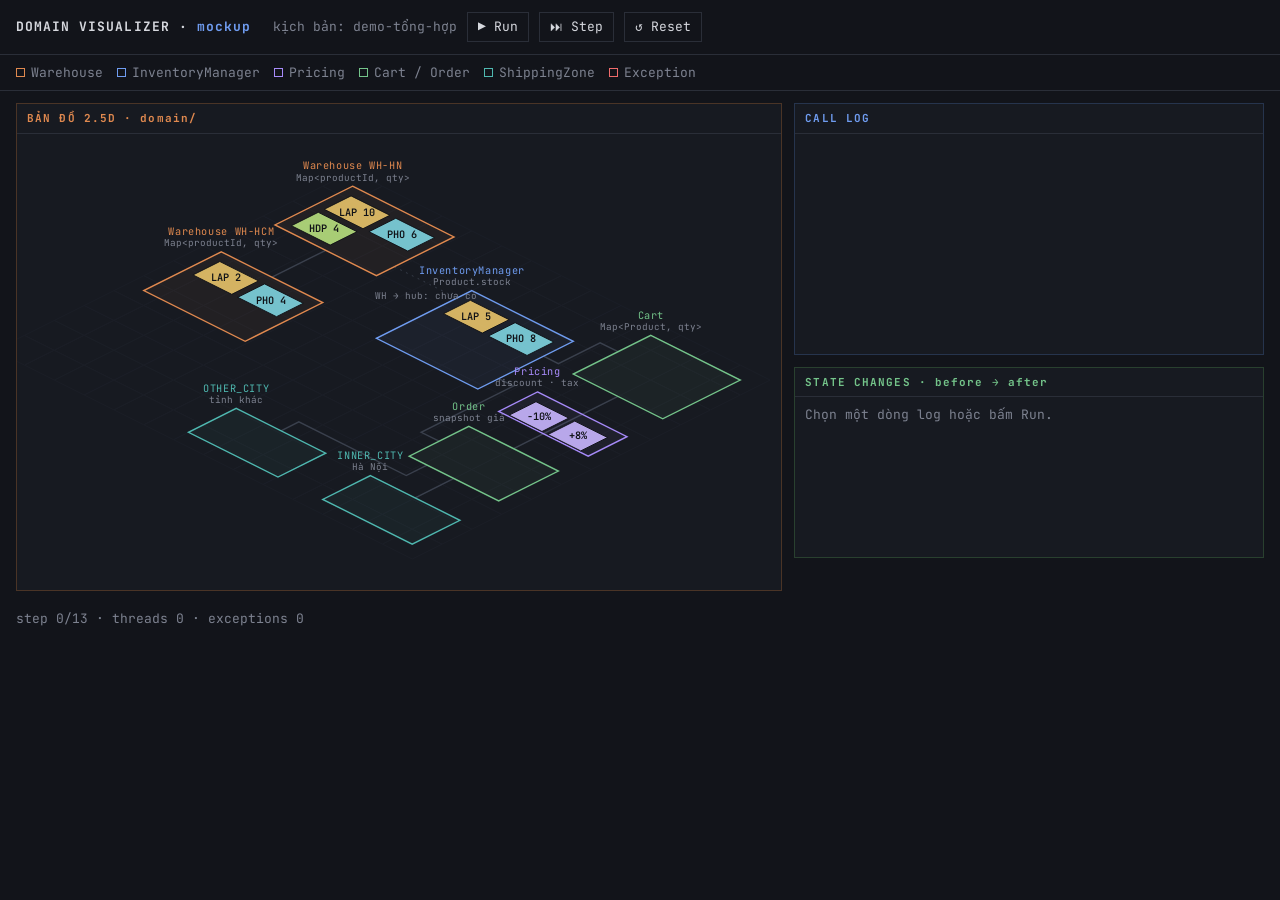
<file: docs/extras/mockups/iso-map.html>
<!doctype html>
<html lang="vi">
<head>
<meta charset="utf-8">
<meta name="viewport" content="width=device-width, initial-scale=1">
<title>Domain Visualizer mockup</title>
<link href="https://fonts.googleapis.com/css2?family=JetBrains+Mono:wght@400;600&display=swap" rel="stylesheet">
<style>
  :root {
    --bg: #12141a; --panel: #171a21; --line: #2a2e38; --text: #d6d8de; --muted: #7d8290;
    --wh: #e0894f; --hub: #6f9cf0; --price: #a78bfa; --store: #74c48a; --zone: #4fb8b0;
    --wire: #3a404d; --flow: #9ab4ff; --ok: #74c48a; --err: #ef6b6b; --dec: #e0894f;
  }
  * { box-sizing: border-box; }
  body { margin: 0; background: var(--bg); color: var(--text); font: 13px/1.5 "JetBrains Mono", ui-monospace, monospace; }
  header { display: flex; flex-wrap: wrap; align-items: center; gap: 10px; padding: 12px 16px; border-bottom: 1px solid var(--line); }
  header h1 { font-size: 13px; letter-spacing: .08em; margin: 0 12px 0 0; }
  header h1 b { color: var(--hub); }
  button { font: inherit; color: var(--text); background: transparent; border: 1px solid var(--line); padding: 4px 10px; cursor: pointer; }
  button:hover { border-color: var(--hub); }
  .legend { display: flex; flex-wrap: wrap; gap: 14px; padding: 8px 16px; color: var(--muted); border-bottom: 1px solid var(--line); }
  .legend i { display: inline-block; width: 9px; height: 9px; margin-right: 6px; border: 1.5px solid; }
  main { display: grid; grid-template-columns: minmax(0, 62fr) minmax(0, 38fr); gap: 12px; padding: 12px 16px; }
  .panel { border: 1px solid var(--line); background: var(--panel); }
  .panel > h2 { font-size: 11px; letter-spacing: .1em; margin: 0; padding: 6px 10px; border-bottom: 1px solid var(--line); color: var(--muted); }
  .map h2 { color: var(--wh); } .log h2 { color: var(--hub); } .diff h2 { color: var(--store); }
  .map { border-color: #4a3426; } .log { border-color: #26344d; } .diff { border-color: #29402f; }
  svg { display: block; width: 100%; height: auto; }
  .right { display: grid; gap: 12px; align-content: start; }
  .log ol { list-style: none; margin: 0; padding: 4px 0; min-height: 220px; max-height: 340px; overflow: auto; }
  .log li { display: grid; grid-template-columns: 92px 52px 1fr 16px; gap: 6px; padding: 3px 10px; cursor: pointer; }
  .log li:hover { background: #1d212a; } .log li.sel { background: #222838; }
  .log .ts, .log .th { color: var(--muted); } .log .m b { color: var(--hub); font-weight: 400; }
  .log .ok { color: var(--ok); } .log .err, .log li.thrown .m { color: var(--err); }
  .diff .body { padding: 8px 10px; min-height: 160px; }
  .diff .obj { margin-bottom: 8px; } .diff .obj > div:first-child { color: var(--muted); }
  .diff .f { display: grid; grid-template-columns: 110px 1fr; padding-left: 12px; }
  .up { color: var(--ok); } .down { color: var(--dec); } .same { color: var(--muted); } .new { color: var(--price); } .gone { color: var(--err); }
  .note { color: var(--muted); } .note.err { color: var(--err); }
  footer { padding: 6px 16px 16px; color: var(--muted); }

  /* ---- Bản đồ ---- */
  .zone-title { font-size: 11px; letter-spacing: .06em; }
  .zone-sub { font-size: 10px; fill: var(--muted); }
  .tile text { font-size: 11px; fill: #101217; font-weight: 600; pointer-events: none; }
  .tile, .zone-frame { transform-box: fill-box; transform-origin: center; }
  .pop-in { animation: popIn .45s cubic-bezier(.3, 1.6, .5, 1) both; }
  .pop-out { animation: popOut .35s ease-in both; }
  .bump-up polygon { animation: bumpUp .6s ease-out; }
  .bump-down polygon { animation: bumpDown .6s ease-out; }
  .flash-ok { animation: flashOk .9s ease-out; }
  .flash-err { animation: flashErr .9s ease-out; }
  .flow { fill: none; stroke-width: 2; stroke-dasharray: 4 10; stroke-linecap: round; animation: flow .5s linear infinite; }
  @keyframes popIn { from { transform: scale(0); opacity: 0; } to { transform: scale(1); opacity: 1; } }
  @keyframes popOut { to { transform: scale(0); opacity: 0; } }
  @keyframes bumpUp { 30% { stroke: var(--ok); stroke-width: 3; } }
  @keyframes bumpDown { 30% { stroke: var(--dec); stroke-width: 3; } }
  @keyframes flashOk { 30% { stroke: var(--ok); stroke-width: 3; } }
  @keyframes flashErr { 20%, 60% { stroke: var(--err); stroke-width: 3; } }
  @keyframes flow { to { stroke-dashoffset: -14; } }
  @media (prefers-reduced-motion: reduce) { .pop-in, .pop-out, .flow, .bump-up polygon, .bump-down polygon { animation-duration: .01s; } }
  @media (max-width: 1100px) { main { grid-template-columns: minmax(0, 1fr); } }
</style>
</head>
<body>
<header>
  <h1>DOMAIN VISUALIZER · <b>mockup</b></h1>
  <span class="note">kịch bản: demo-tổng-hợp</span>
  <button id="play">▶ Run</button>
  <button id="step">⏭ Step</button>
  <button id="reset">↺ Reset</button>
</header>
<div class="legend">
  <span><i style="border-color:var(--wh)"></i>Warehouse</span>
  <span><i style="border-color:var(--hub)"></i>InventoryManager</span>
  <span><i style="border-color:var(--price)"></i>Pricing</span>
  <span><i style="border-color:var(--store)"></i>Cart / Order</span>
  <span><i style="border-color:var(--zone)"></i>ShippingZone</span>
  <span><i style="border-color:var(--err)"></i>Exception</span>
</div>
<main>
  <section class="panel map"><h2>BẢN ĐỒ 2.5D · domain/</h2><svg id="map" viewBox="0 0 820 490" role="img" aria-label="Bản đồ isometric các domain object"></svg></section>
  <div class="right">
    <section class="panel log"><h2>CALL LOG</h2><ol id="log"></ol></section>
    <section class="panel diff"><h2>STATE CHANGES · before → after</h2><div class="body" id="diff"></div></section>
  </div>
</main>
<footer id="status"></footer>

<script>
const SVGNS = 'http://www.w3.org/2000/svg';
const TW = 64, TH = 32, OX = 360, OY = 56;
const iso = (x, y) => [OX + (x - y) * TW / 2, OY + (x + y) * TH / 2];
const diamond = (x, y, w, d) => [iso(x, y), iso(x + w, y), iso(x + w, y + d), iso(x, y + d)].map(p => p.join(',')).join(' ');
const css = name => getComputedStyle(document.documentElement).getPropertyValue(name).trim();
const sleep = ms => new Promise(r => setTimeout(r, ms));
function el(tag, attrs = {}, parent) {
  const e = document.createElementNS(SVGNS, tag);
  for (const [k, v] of Object.entries(attrs)) e.setAttribute(k, v);
  if (parent) parent.appendChild(e);
  return e;
}

// ---- Trạng thái mẫu (sẽ lấy từ GET /api/viz/world) ----
const PRODUCT = { LAPTOP: '#e8c46a', PHONE: '#7fd4e0', HEADPHONE: '#b7e07f', BOOK: '#e88fb4' };
const ABBR = { LAPTOP: 'LAP', PHONE: 'PHO', HEADPHONE: 'HDP', BOOK: 'BOK' };
const initWorld = () => ({
  'WH-HN': { LAPTOP: 10, PHONE: 6, HEADPHONE: 4 },
  'WH-HCM': { LAPTOP: 2, PHONE: 4 },
  hub: { LAPTOP: 5, PHONE: 8 },
  pricing: { DISCOUNT: '-10%', TAX: '+8%' },
  cart: {},
  orders: {},
  INNER_CITY: {},
  OTHER_CITY: {},
});
let world = initWorld();

// ---- Zone (panel phẳng) trên nền isometric, toạ độ ô lưới ----
const ZONES = {
  'WH-HN':    { x: 0,    y: 0,   w: 3.4, d: 2.6, color: '--wh',    title: 'Warehouse WH-HN', sub: 'Map<productId, qty>' },
  'WH-HCM':   { x: 0,    y: 4.4, w: 3.4, d: 2.6, color: '--wh',    title: 'Warehouse WH-HCM', sub: 'Map<productId, qty>' },
  hub:        { x: 5.5,  y: 1.5, w: 3.4, d: 3.2, color: '--hub',   title: 'InventoryManager', sub: 'Product.stock' },
  cart:       { x: 10,   y: 0,   w: 3,   d: 2.6, color: '--store', title: 'Cart', sub: 'Map<Product, qty>' },
  pricing:    { x: 10,   y: 3.8, w: 3,   d: 1.3, color: '--price', title: 'Pricing', sub: 'discount · tax', tileW: 1.1 },
  orders:     { x: 10,   y: 6.1, w: 3,   d: 2,   color: '--store', title: 'Order', sub: 'snapshot giá', tileW: 2.4 },
  INNER_CITY: { x: 10,   y: 9.4, w: 3,   d: 1.6, color: '--zone',  title: 'INNER_CITY', sub: 'Hà Nội', tileW: 2.4 },
  OTHER_CITY: { x: 5.5,  y: 9.4, w: 3,   d: 1.6, color: '--zone',  title: 'OTHER_CITY', sub: 'tỉnh khác', tileW: 2.4 },
};
// Đường nối: thứ tự điểm = chiều "xuôi"; event có reverse thì chạy ngược
const WIRES = {
  transfer: [[1.7, 2.6], [1.7, 4.4]],
  catalog:  [[8.9, 2.5], [9.4, 2.5], [9.4, 1.1], [10, 1.1]],
  checkout: [[11.5, 2.6], [11.5, 6.1]],
  stock:    [[10, 7.1], [9.4, 7.1], [9.4, 4], [8.9, 4]],
  shipIn:   [[11.5, 8.1], [11.5, 9.4]],
  shipOut:  [[10.6, 8.1], [10.6, 8.8], [7, 8.8], [7, 9.4]],
};
const MISSING = [[3.4, 2], [5.5, 2]];

const layers = {};
const tiles = {};     // `${zone}/${key}` → { g, text, value }
const frames = {};

function wirePath(pts) { return pts.map((p, i) => (i ? 'L' : 'M') + iso(...p).join(' ')).join(' '); }

function buildScene() {
  const svg = document.getElementById('map');
  svg.textContent = '';
  const defs = el('defs', {}, svg);
  for (const [id, c] of [['arrow-flow', css('--flow')], ['arrow-err', css('--err')]]) {
    const m = el('marker', { id, viewBox: '0 0 10 10', refX: 7, refY: 5, markerWidth: 6, markerHeight: 6, orient: 'auto' }, defs);
    el('path', { d: 'M1 1L8 5L1 9', fill: 'none', stroke: c, 'stroke-width': 1.6 }, m);
  }
  for (const n of ['ground', 'wires', 'zones', 'flows', 'labels']) layers[n] = el('g', {}, svg);

  for (let x = -0.5; x < 13.5; x++) for (let y = -0.5; y < 11.5; y++)
    el('polygon', { points: diamond(x, y, 1, 1), fill: 'none', stroke: '#1b1f27' }, layers.ground);

  for (const pts of Object.values(WIRES))
    el('path', { d: wirePath(pts), fill: 'none', stroke: css('--wire'), 'stroke-width': 1.5 }, layers.wires);
  el('path', { d: wirePath(MISSING), fill: 'none', stroke: css('--wire'), 'stroke-width': 1, 'stroke-dasharray': '2 5' }, layers.wires);
  const [mx, my] = iso(4.45, 2);
  const mt = el('text', { x: mx, y: my + 18, 'text-anchor': 'middle', class: 'zone-sub' }, layers.labels);
  mt.textContent = 'WH → hub: chưa có';

  for (const [id, z] of Object.entries(ZONES)) {
    const color = css(z.color);
    const g = el('g', { id: 'zone-' + id }, layers.zones);
    frames[id] = el('polygon', { points: diamond(z.x, z.y, z.w, z.d), fill: color, 'fill-opacity': 0.05, stroke: color, 'stroke-width': 1.5, class: 'zone-frame' }, g);
    const [tx, ty] = iso(z.x, z.y);
    const t = el('text', { x: tx, y: ty - 18, 'text-anchor': 'middle', class: 'zone-title', fill: color }, layers.labels);
    t.textContent = z.title;
    const s = el('text', { x: tx, y: ty - 6, 'text-anchor': 'middle', class: 'zone-sub' }, layers.labels);
    s.textContent = z.sub;
  }
}

function items(id) {
  const data = world[id];
  if (id === 'orders') return Object.entries(data).map(([k, v]) => ({ key: k, text: `${k} ${v}`, color: '#c9b6ff' }));
  if (id === 'pricing') return Object.entries(data).map(([k, v]) => ({ key: k, text: v, color: '#c9b6ff' }));
  if (id.endsWith('CITY')) return Object.entries(data).map(([k, v]) => ({ key: k, text: `${k} ${v}`, color: '#8fe0d6' }));
  return Object.entries(data).map(([k, v]) => ({ key: k, text: `${ABBR[k]} ${v}`, value: v, color: PRODUCT[k] }));
}

// Đồng bộ ô con với world: ô mới pop-in, ô mất pop-out, số đổi thì đếm dần + nháy viền
function sync() {
  for (const [id, z] of Object.entries(ZONES)) {
    const list = items(id), tw = z.tileW || 1.3, td = 0.9, gap = 0.2;
    const cols = Math.max(1, Math.floor((z.w - 0.3) / (tw + gap)));
    const seen = new Set();
    list.forEach((it, i) => {
      const k = `${id}/${it.key}`;
      seen.add(k);
      const tx = z.x + 0.3 + (i % cols) * (tw + gap), ty = z.y + 0.35 + Math.floor(i / cols) * (td + gap);
      let t = tiles[k];
      if (!t) {
        const g = el('g', { class: 'tile pop-in' }, document.getElementById('zone-' + id));
        el('polygon', { points: diamond(tx, ty, tw, td), fill: it.color, 'fill-opacity': 0.9, stroke: '#0e1015', 'stroke-width': 1 }, g);
        const [cx, cy] = iso(tx + tw / 2, ty + td / 2);
        const text = el('text', { x: cx, y: cy + 3.5, 'text-anchor': 'middle' }, g);
        text.textContent = it.text;
        el('title', {}, g).textContent = `${ZONES[id].title} · ${it.key}`;
        tiles[k] = { g, text, value: it.value };
        return;
      }
      t.g.querySelector('polygon').setAttribute('points', diamond(tx, ty, tw, td));
      const [cx, cy] = iso(tx + tw / 2, ty + td / 2);
      t.text.setAttribute('x', cx); t.text.setAttribute('y', cy + 3.5);
      if (it.value !== undefined && it.value !== t.value) {
        countTo(t, it.value, ABBR[it.key]);
        t.g.classList.remove('pop-in', 'bump-up', 'bump-down');
        void t.g.getBBox();
        t.g.classList.add(it.value > t.value ? 'bump-up' : 'bump-down');
        t.value = it.value;
      }
    });
    for (const k of Object.keys(tiles)) {
      if (k.startsWith(id + '/') && !seen.has(k)) {
        const g = tiles[k].g;
        delete tiles[k];
        g.classList.remove('pop-in'); g.classList.add('pop-out');
        setTimeout(() => g.remove(), 380);
      }
    }
  }
}
function countTo(t, to, abbr) {
  const from = t.value, start = performance.now();
  (function frame(now) {
    const f = Math.min(1, (now - start) / 500);
    t.text.textContent = `${abbr} ${Math.round(from + (to - from) * f)}`;
    if (f < 1) requestAnimationFrame(frame);
  })(start);
}
function flashZone(id, ok) {
  const f = frames[id];
  f.classList.remove('flash-ok', 'flash-err'); void f.getBBox();
  f.classList.add(ok ? 'flash-ok' : 'flash-err');
}
// Chỉ đường có action mới chạy: dash chảy theo hướng data, đầu mũi tên ở đích
async function flow(wire, reverse, ok) {
  const pts = WIRES[wire].slice();
  if (reverse) pts.reverse();
  const color = ok ? css('--flow') : css('--err');
  const p = el('path', { d: wirePath(pts), class: 'flow', stroke: color, 'marker-end': `url(#arrow-${ok ? 'flow' : 'err'})` }, layers.flows);
  await sleep(900);
  p.style.transition = 'opacity .3s'; p.style.opacity = 0;
  setTimeout(() => p.remove(), 300);
}

// ---- Event mẫu (sẽ lấy từ POST /api/viz/scenarios/{id}/run) ----
const EVENTS = [
  { call: 'InventoryManager.addProduct', args: 'Product(BOOK, stock 12)', ok: true, zones: ['hub'],
    changes: [{ ref: 'InventoryManager', before: { products: 2 }, after: { products: 3 } }, { ref: 'Product BOOK', before: null, after: { stock: 12 } }],
    apply: w => { w.hub.BOOK = 12; } },
  { call: 'WarehouseTransferService.transfer', args: 'WH-HN, WH-HCM, LAPTOP, 3', ok: true, wire: 'transfer', zones: ['WH-HN', 'WH-HCM'],
    changes: [{ ref: 'Warehouse WH-HN', before: { LAPTOP: 10 }, after: { LAPTOP: 7 } }, { ref: 'Warehouse WH-HCM', before: { LAPTOP: 2 }, after: { LAPTOP: 5 } }],
    apply: w => { w['WH-HN'].LAPTOP -= 3; w['WH-HCM'].LAPTOP += 3; } },
  { call: 'WarehouseTransferService.transfer', args: 'WH-HN, WH-HCM, HEADPHONE, 2', ok: true, wire: 'transfer', zones: ['WH-HN', 'WH-HCM'],
    changes: [{ ref: 'Warehouse WH-HN', before: { HEADPHONE: 4 }, after: { HEADPHONE: 2 } }, { ref: 'Warehouse WH-HCM', before: { HEADPHONE: undefined }, after: { HEADPHONE: 2 } }],
    apply: w => { w['WH-HN'].HEADPHONE -= 2; w['WH-HCM'].HEADPHONE = 2; } },
  { th: 'pool-2', call: 'WarehouseTransferService.transfer', args: 'WH-HCM, WH-HN, PHONE, 9', ok: false,
    error: 'OutOfStockException: PHONE cần 9, còn 4', wire: 'transfer', reverse: true, zones: ['WH-HCM'], changes: [] },
  { call: 'Cart.add', args: 'LAPTOP, 1', ok: true, wire: 'catalog', zones: ['cart'],
    changes: [{ ref: 'Cart', before: { LAPTOP: undefined }, after: { LAPTOP: 1 } }], apply: w => { w.cart.LAPTOP = 1; } },
  { call: 'Cart.add', args: 'PHONE, 2', ok: true, wire: 'catalog', zones: ['cart'],
    changes: [{ ref: 'Cart', before: { PHONE: undefined }, after: { PHONE: 2 } }], apply: w => { w.cart.PHONE = 2; } },
  { call: 'Cart.add', args: 'BOOK, 1', ok: true, wire: 'catalog', zones: ['cart'],
    changes: [{ ref: 'Cart', before: { BOOK: undefined }, after: { BOOK: 1 } }], apply: w => { w.cart.BOOK = 1; } },
  { call: 'Cart.remove', args: 'BOOK', ok: true, zones: ['cart'],
    changes: [{ ref: 'Cart', before: { BOOK: 1 }, after: { BOOK: undefined } }], apply: w => { delete w.cart.BOOK; } },
  { call: 'Cart.toOrder', args: '0.10, 0.08', ok: true, wire: 'checkout', zones: ['pricing', 'orders'],
    changes: [{ ref: 'Order #a1f3', before: null, after: { lines: 2, subtotal: '34 000 000', discount: '3 400 000', tax: '2 448 000', final: '33 048 000' } }],
    apply: w => { w.orders['#a1f3'] = '33.0tr'; } },
  { call: 'InventoryManager.decreaseStock', args: 'Order #a1f3', ok: true, wire: 'stock', zones: ['hub'],
    changes: [{ ref: 'Product LAPTOP', before: { stock: 5 }, after: { stock: 4 } }, { ref: 'Product PHONE', before: { stock: 8 }, after: { stock: 6 } }],
    apply: w => { w.hub.LAPTOP -= 1; w.hub.PHONE -= 2; } },
  { call: 'InventoryManager.decreaseStock', args: 'Order #b7c2', ok: false,
    error: 'OutOfStockException: LAPTOP cần 9, còn 4', wire: 'stock', zones: ['hub'], changes: [] },
  { call: 'ShippingZone.of → feeFor', args: 'Address(Hà Nội), 1.5kg', ok: true, result: 'INNER_CITY, 27 500', pure: true,
    wire: 'shipIn', zones: ['INNER_CITY'], changes: [], apply: w => { w.INNER_CITY['#a1f3'] = '27.5k'; } },
  { call: 'ShippingZone.of → feeFor', args: 'Address(Đà Nẵng), 2kg', ok: true, result: 'OTHER_CITY, 45 000', pure: true,
    wire: 'shipOut', zones: ['OTHER_CITY'], changes: [], apply: w => { w.OTHER_CITY['#c9d0'] = '45.0k'; } },
];

let cursor = 0, playing = false, selected = -1;
const t0 = Date.parse('2026-11-01T10:00:00.100Z');

function renderLog() {
  const ol = document.getElementById('log');
  ol.textContent = '';
  EVENTS.slice(0, cursor).forEach((e, i) => {
    const li = document.createElement('li');
    li.className = (e.ok ? '' : 'thrown ') + (i === selected ? 'sel' : '');
    const ts = new Date(t0 + i * 137).toISOString().slice(11, 23);
    const dot = e.call.indexOf('.');
    li.innerHTML = `<span class="ts">${ts}</span><span class="th">${e.th || 'main'}</span>` +
      `<span class="m">${e.call.slice(0, dot)}.<b>${e.call.slice(dot + 1)}</b>(${e.args})${e.ok ? (e.result ? ' → ' + e.result : '') : '<br>✗ ' + e.error}</span>` +
      `<span class="${e.ok ? 'ok' : 'err'}">${e.ok ? '✓' : '✗'}</span>`;
    li.onclick = () => { selected = i; renderLog(); renderDiff(); e.zones.forEach(z => flashZone(z, e.ok)); };
    ol.appendChild(li);
  });
  const done = EVENTS.slice(0, cursor);
  document.getElementById('status').textContent =
    `step ${cursor}/${EVENTS.length} · threads ${new Set(done.map(e => e.th || 'main')).size} · exceptions ${done.filter(e => !e.ok).length}`;
}
function renderDiff() {
  const box = document.getElementById('diff');
  const e = EVENTS[selected];
  if (!e) { box.innerHTML = '<span class="note">Chọn một dòng log hoặc bấm Run.</span>'; return; }
  if (!e.ok) { box.innerHTML = `<div class="note err">✗ ${e.error}</div><div class="note">Không object nào đổi — all-or-nothing.</div>`; return; }
  if (e.pure) { box.innerHTML = `<div class="note">Hàm thuần: trả ${e.result}, không đổi state.</div>`; return; }
  box.innerHTML = e.changes.map(c => {
    const keys = [...new Set([...Object.keys(c.before || {}), ...Object.keys(c.after)])];
    const rows = keys.map(k => {
      const b = c.before?.[k], a = c.after[k];
      let cls, txt;
      if (c.before === null || b === undefined) { cls = 'new'; txt = `+ ${a}`; }
      else if (a === undefined) { cls = 'gone'; txt = `${b} → (xoá)`; }
      else { cls = b === a ? 'same' : (typeof a === 'number' && a > b ? 'up' : 'down'); txt = `${b} → ${a}`; }
      return `<div class="f"><span>${k}</span><span class="${cls}">${txt}</span></div>`;
    }).join('');
    return `<div class="obj"><div>${c.ref}${c.before === null ? ' <span class="new">(mới tạo)</span>' : ''}</div>${rows}</div>`;
  }).join('');
}

async function step() {
  if (cursor >= EVENTS.length) return;
  const e = EVENTS[cursor];
  if (e.wire) await flow(e.wire, e.reverse, e.ok);
  if (e.apply) e.apply(world);
  sync();
  e.zones.forEach(z => flashZone(z, e.ok));
  cursor++; selected = cursor - 1;
  renderLog(); renderDiff();
}
document.getElementById('step').onclick = () => { if (!playing) step(); };
document.getElementById('play').onclick = async () => {
  if (playing) return;
  playing = true;
  while (cursor < EVENTS.length) { await step(); await sleep(500); }
  playing = false;
};
document.getElementById('reset').onclick = () => {
  if (playing) return;
  world = initWorld(); cursor = 0; selected = -1;
  for (const k of Object.keys(tiles)) delete tiles[k];
  buildScene(); sync(); renderLog(); renderDiff();
};
buildScene(); sync(); renderLog(); renderDiff();
</script>
</body>
</html>
</file>
